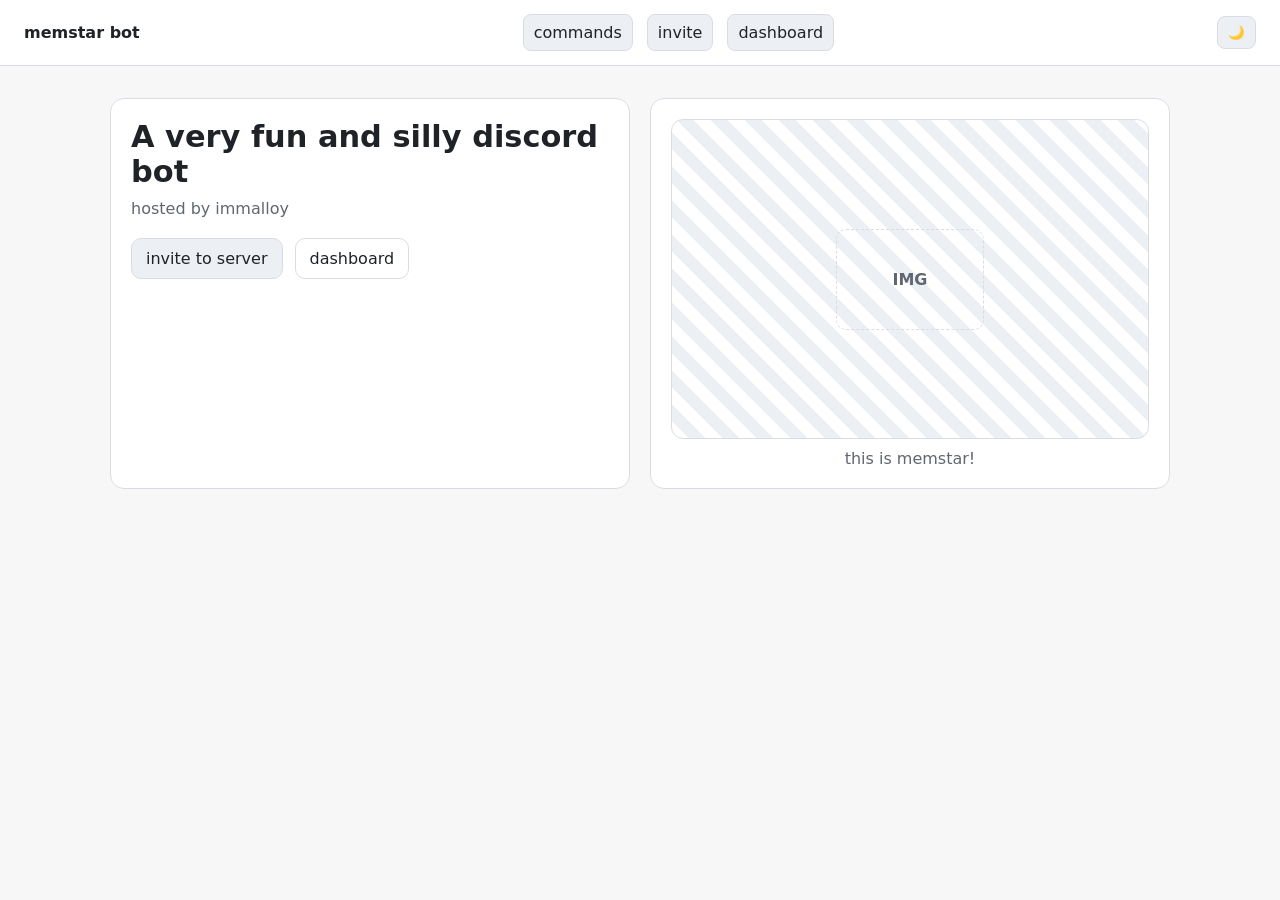
<file: index.html>
<!doctype html>
<html lang="en">
<head>
  <meta charset="UTF-8" />
  <meta name="viewport" content="width=device-width, initial-scale=1.0" />
  <title>Memstar Bot</title>
  <link rel="stylesheet" href="/styles.css" />
</head>
<body>
  <header class="topbar">
    <div class="brand">memstar bot</div>
    <nav>
      <a href="__COMMANDS_URL__" target="_blank" rel="noreferrer">commands</a>
      <a href="__INVITE_URL__" target="_blank" rel="noreferrer">invite</a>
      <a href="__DASHBOARD_URL__" target="_blank" rel="noreferrer">dashboard</a>
    </nav>
    <button id="themeToggle" class="theme-btn" aria-label="Toggle dark mode">🌙</button>
  </header>

  <main class="hero-wrap">
    <section class="left">
      <h1>A very fun and silly discord bot</h1>
      <p class="muted">hosted by immalloy</p>
      <div class="actions">
        <a class="btn" href="__INVITE_URL__" target="_blank" rel="noreferrer">invite to server</a>
        <a class="btn ghost" href="__DASHBOARD_URL__" target="_blank" rel="noreferrer">dashboard</a>
      </div>
    </section>

    <section class="right">
      <div class="img-box">
        <div class="img-placeholder">IMG</div>
      </div>
      <p class="caption">this is memstar!</p>
    </section>
  </main>

  <script src="/script.js"></script>
</body>
</html>
</file>
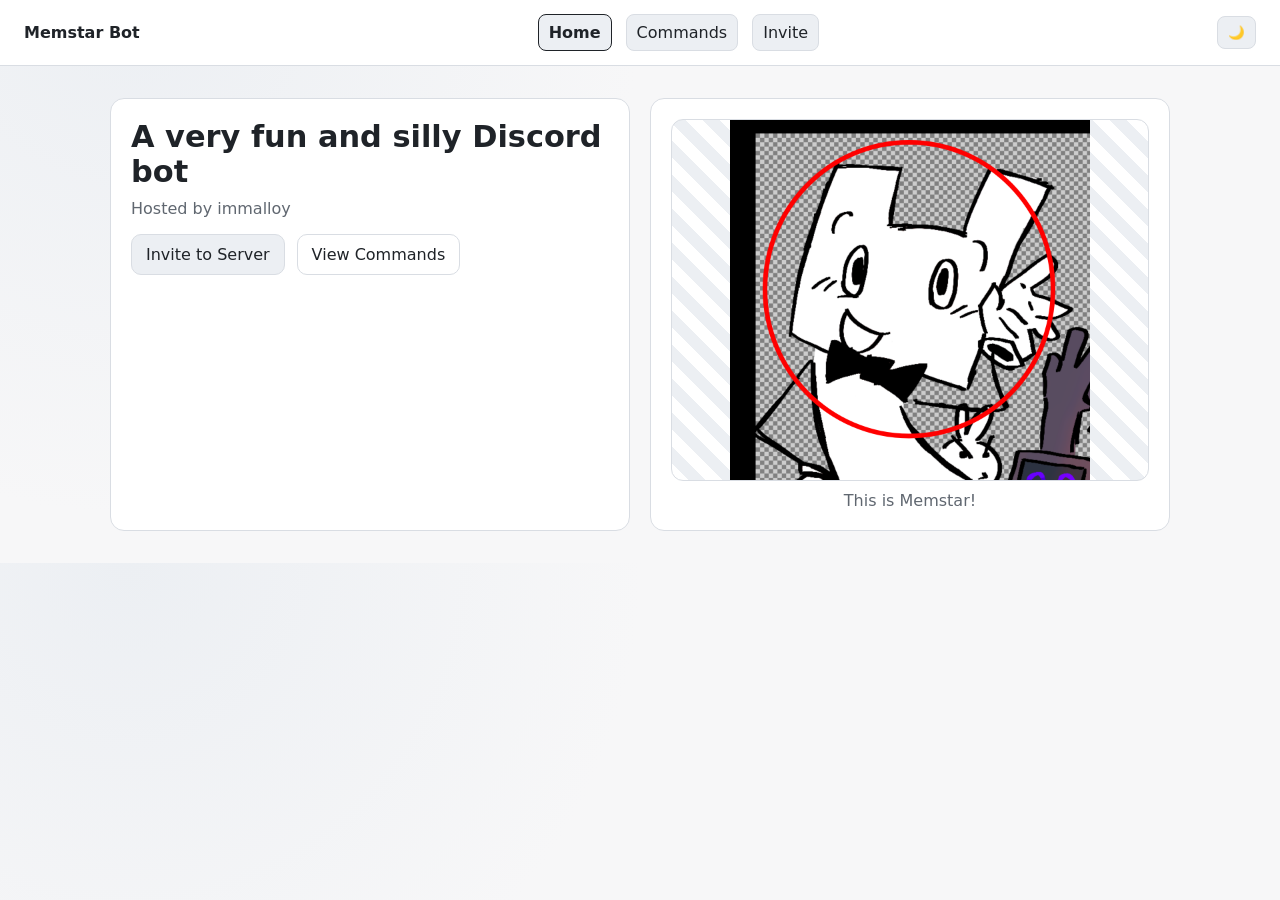
<file: docs/index.html>
<!doctype html>
<html lang="en">
<head>
  <meta charset="UTF-8" />
  <meta name="viewport" content="width=device-width, initial-scale=1.0" />
  <title>Memstar Bot</title>
  <link rel="stylesheet" href="./assets/styles/site.css" />
</head>
<body>
  <header class="topbar">
    <div class="brand">Memstar Bot</div>
    <nav>
      <a href="./index.html" aria-current="page">Home</a>
      <a href="./commands.html">Commands</a>
      <a href="https://discord.com/oauth2/authorize?client_id=1449637196440146114" target="_blank" rel="noreferrer">Invite</a>
    </nav>
    <button id="themeToggle" class="theme-btn" aria-label="Toggle dark mode">🌙</button>
  </header>

  <main class="hero-wrap">
    <section class="left">
      <h1>A very fun and silly Discord bot</h1>
      <p class="muted">Hosted by immalloy</p>
      <div class="actions">
        <a class="btn" href="https://discord.com/oauth2/authorize?client_id=1449637196440146114" target="_blank" rel="noreferrer">Invite to Server</a>
        <a class="btn ghost" href="./commands.html">View Commands</a>
      </div>
    </section>

    <section class="right">
      <div class="img-box">
        <img class="hero-image" src="./assets/images/memstar.png" alt="Memstar bot avatar" />
      </div>
      <p class="caption">This is Memstar!</p>
    </section>
  </main>

  <script src="./assets/scripts/site.js"></script>
</body>
</html>
</file>
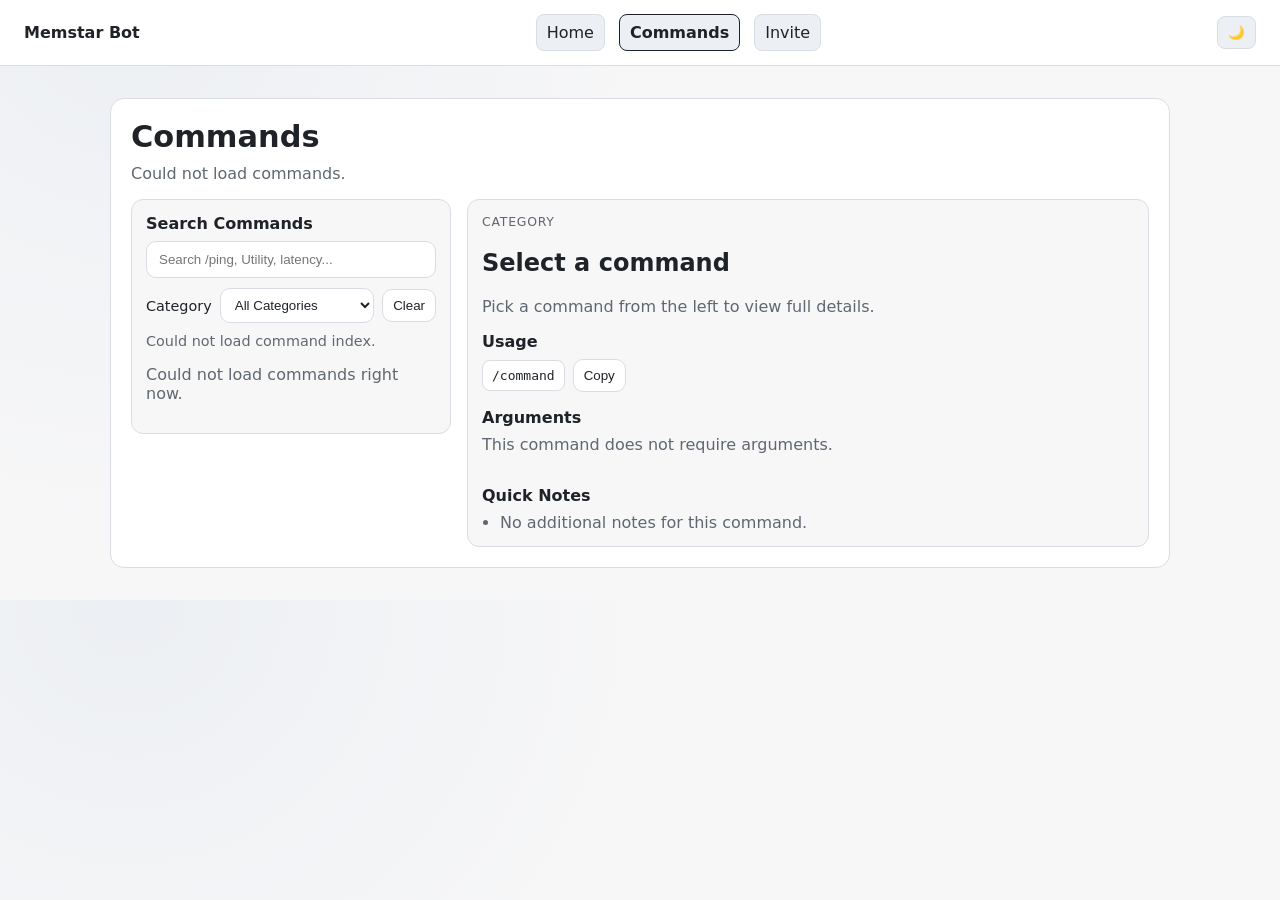
<file: docs/commands.html>
<!doctype html>
<html lang="en">
<head>
  <meta charset="UTF-8" />
  <meta name="viewport" content="width=device-width, initial-scale=1.0" />
  <title>Memstar Bot Commands</title>
  <link rel="stylesheet" href="./assets/styles/site.css" />
</head>
<body>
  <header class="topbar">
    <div class="brand">Memstar Bot</div>
    <nav>
      <a href="./index.html">Home</a>
      <a href="./commands.html" aria-current="page">Commands</a>
      <a href="https://discord.com/oauth2/authorize?client_id=1449637196440146114" target="_blank" rel="noreferrer">Invite</a>
    </nav>
    <button id="themeToggle" class="theme-btn" aria-label="Toggle dark mode">🌙</button>
  </header>

  <main class="page-wrap">
    <section class="panel">
      <h1>Commands</h1>
      <p id="commandsUpdatedAt" class="muted">Loading latest commands...</p>
      <div class="commands-layout">
        <aside class="commands-sidebar">
          <label class="search-label" for="commandSearch">Search Commands</label>
          <input id="commandSearch" class="search-input" type="search" placeholder="Search /ping, Utility, latency..." autocomplete="off" />
          <div class="filter-row">
            <label class="small-text" for="categoryFilter">Category</label>
            <select id="categoryFilter" class="category-filter">
              <option value="all">All Categories</option>
            </select>
            <button id="clearSearch" class="chip-btn" type="button">Clear</button>
          </div>
          <p id="commandsCount" class="muted small-text">Loading command index...</p>
          <div id="commandsList" class="command-list" aria-live="polite"></div>
        </aside>

        <section class="command-detail" aria-live="polite">
          <p id="detailCategory" class="detail-category">Category</p>
          <h2 id="detailName">Select a command</h2>
          <p id="detailDescription" class="muted">Pick a command from the left to view full details.</p>

          <div class="detail-block">
            <h3>Usage</h3>
            <div class="usage-row">
              <code id="detailUsage">/command</code>
              <button id="copyUsage" class="chip-btn" type="button">Copy</button>
            </div>
          </div>

          <div class="detail-block">
            <h3>Arguments</h3>
            <div id="detailArgs" class="args-list">
              <p class="muted">This command does not require arguments.</p>
            </div>
          </div>

          <div class="detail-block">
            <h3>Quick Notes</h3>
            <ul id="detailNotes" class="notes-list">
              <li>No additional notes for this command.</li>
            </ul>
          </div>
        </section>
      </div>
    </section>
  </main>

  <script src="./assets/scripts/site.js"></script>
</body>
</html>
</file>
<file: styles.css>
:root {
  --bg: #f7f7f8;
  --panel: #ffffff;
  --text: #1f2328;
  --muted: #606770;
  --line: #d9dde3;
  --btn: #eceff3;
}

:root.dark {
  --bg: #121416;
  --panel: #1b1f24;
  --text: #eef1f5;
  --muted: #a8b0ba;
  --line: #303742;
  --btn: #2a313b;
}

* { box-sizing: border-box; }
body {
  margin: 0;
  font-family: Inter, system-ui, -apple-system, Segoe UI, Roboto, sans-serif;
  background: var(--bg);
  color: var(--text);
}

.topbar {
  display: flex;
  align-items: center;
  justify-content: space-between;
  gap: 12px;
  border-bottom: 1px solid var(--line);
  padding: 14px 24px;
  background: var(--panel);
}
.brand { font-weight: 700; text-transform: lowercase; }
nav { display: flex; gap: 14px; }
nav a {
  color: var(--text);
  text-decoration: none;
  padding: 8px 10px;
  border: 1px solid var(--line);
  border-radius: 8px;
  background: var(--btn);
}
.theme-btn {
  border: 1px solid var(--line);
  background: var(--btn);
  color: var(--text);
  border-radius: 8px;
  padding: 8px 10px;
  cursor: pointer;
}

.hero-wrap {
  max-width: 1100px;
  margin: 32px auto;
  padding: 0 20px;
  display: grid;
  grid-template-columns: 1fr 1fr;
  gap: 20px;
}
.left, .right {
  border: 1px solid var(--line);
  background: var(--panel);
  border-radius: 14px;
  padding: 20px;
}
h1 { font-size: 1.9rem; margin: 0 0 10px; }
.muted { color: var(--muted); margin: 0 0 20px; }
.actions { display: flex; gap: 12px; flex-wrap: wrap; }
.btn {
  display: inline-block;
  border: 1px solid var(--line);
  border-radius: 10px;
  text-decoration: none;
  color: var(--text);
  background: var(--btn);
  padding: 10px 14px;
}
.btn.ghost { background: transparent; }

.img-box {
  border: 1px solid var(--line);
  border-radius: 12px;
  min-height: 320px;
  display: grid;
  place-items: center;
  background: repeating-linear-gradient(45deg, var(--panel), var(--panel) 12px, var(--btn) 12px, var(--btn) 24px);
}
.img-placeholder {
  border: 1px dashed var(--line);
  padding: 40px 55px;
  border-radius: 10px;
  color: var(--muted);
  font-weight: 700;
}
.caption { text-align: center; color: var(--muted); margin: 10px 0 0; }

@media (max-width: 840px) {
  .hero-wrap { grid-template-columns: 1fr; }
  nav { display: none; }
}
</file>
<file: docs/assets/styles/site.css>
:root {
  --bg: #f7f7f8;
  --panel: #ffffff;
  --text: #1f2328;
  --muted: #606770;
  --line: #d9dde3;
  --btn: #eceff3;
}

:root.dark {
  --bg: #121416;
  --panel: #1b1f24;
  --text: #eef1f5;
  --muted: #a8b0ba;
  --line: #303742;
  --btn: #2a313b;
}

* { box-sizing: border-box; }

body {
  margin: 0;
  font-family: Inter, system-ui, -apple-system, Segoe UI, Roboto, sans-serif;
  background: radial-gradient(circle at 10% 0%, var(--btn) 0%, var(--bg) 40%);
  color: var(--text);
  transition: background-color 260ms ease, color 260ms ease;
}

.topbar {
  display: flex;
  align-items: center;
  justify-content: space-between;
  gap: 12px;
  border-bottom: 1px solid var(--line);
  padding: 14px 24px;
  background: var(--panel);
  transition: background-color 260ms ease, border-color 260ms ease;
}

.brand { font-weight: 700; }

nav { display: flex; gap: 14px; }

nav a {
  color: var(--text);
  text-decoration: none;
  padding: 8px 10px;
  border: 1px solid var(--line);
  border-radius: 8px;
  background: var(--btn);
  transition: background-color 220ms ease, border-color 220ms ease, color 220ms ease, transform 180ms ease;
}

nav a:hover {
  transform: translateY(-1px);
}

nav a[aria-current='page'] {
  border-color: var(--text);
  font-weight: 600;
}

.theme-btn {
  border: 1px solid var(--line);
  background: var(--btn);
  color: var(--text);
  border-radius: 8px;
  padding: 8px 10px;
  cursor: pointer;
  transition: background-color 220ms ease, border-color 220ms ease, color 220ms ease, transform 180ms ease;
}

.theme-btn:hover {
  transform: translateY(-1px);
}

.hero-wrap {
  max-width: 1100px;
  margin: 32px auto;
  padding: 0 20px;
  display: grid;
  grid-template-columns: 1fr 1fr;
  gap: 20px;
}

.left,
.right,
.panel {
  border: 1px solid var(--line);
  background: var(--panel);
  border-radius: 14px;
  padding: 20px;
  transition: background-color 260ms ease, border-color 260ms ease;
}

.panel > h1 {
  display: flex;
  align-items: center;
  gap: 10px;
}

h1 { font-size: 1.9rem; margin: 0 0 10px; }

.muted { color: var(--muted); margin: 0 0 16px; }

.actions { display: flex; gap: 12px; flex-wrap: wrap; }

.btn {
  display: inline-block;
  border: 1px solid var(--line);
  border-radius: 10px;
  text-decoration: none;
  color: var(--text);
  background: var(--btn);
  padding: 10px 14px;
  transition: background-color 220ms ease, border-color 220ms ease, color 220ms ease, transform 180ms ease;
}

.btn:hover {
  transform: translateY(-1px);
}

.btn:disabled {
  opacity: 0.6;
  cursor: not-allowed;
  transform: none;
}

.btn.ghost { background: transparent; }

.img-box {
  border: 1px solid var(--line);
  border-radius: 12px;
  min-height: 320px;
  display: grid;
  place-items: center;
  background: repeating-linear-gradient(45deg, var(--panel), var(--panel) 12px, var(--btn) 12px, var(--btn) 24px);
  transition: background 260ms ease, border-color 260ms ease;
}

.hero-image {
  width: min(360px, 100%);
  max-height: 360px;
  object-fit: contain;
  display: block;
}

.caption { text-align: center; color: var(--muted); margin: 10px 0 0; }

.page-wrap {
  max-width: 1100px;
  margin: 32px auto;
  padding: 0 20px;
}

.commands-layout {
  display: grid;
  grid-template-columns: minmax(260px, 320px) 1fr;
  gap: 16px;
  align-items: start;
}

.commands-sidebar,
.command-detail {
  border: 1px solid var(--line);
  border-radius: 12px;
  padding: 14px;
  background: var(--bg);
  transition: background-color 260ms ease, border-color 260ms ease;
}

.commands-sidebar {
  position: sticky;
  top: 14px;
}

.search-label {
  display: block;
  font-weight: 600;
  margin-bottom: 8px;
}

.search-input {
  width: 100%;
  border: 1px solid var(--line);
  border-radius: 10px;
  padding: 10px 12px;
  background: var(--panel);
  color: var(--text);
  margin-bottom: 10px;
  transition: background-color 220ms ease, border-color 220ms ease, color 220ms ease;
}

.small-text { font-size: 0.9rem; }

.filter-row {
  display: grid;
  grid-template-columns: auto 1fr auto;
  align-items: center;
  gap: 8px;
  margin-bottom: 10px;
}

.category-filter {
  border: 1px solid var(--line);
  border-radius: 10px;
  padding: 8px 10px;
  background: var(--panel);
  color: var(--text);
}

.chip-btn {
  border: 1px solid var(--line);
  border-radius: 10px;
  background: var(--panel);
  color: var(--text);
  padding: 8px 10px;
  cursor: pointer;
  transition: background-color 220ms ease, border-color 220ms ease, color 220ms ease, transform 180ms ease;
}

.chip-btn:hover {
  transform: translateY(-1px);
}

.command-list {
  display: grid;
  gap: 8px;
  max-height: 480px;
  overflow: auto;
  padding-right: 2px;
}

.command-link {
  text-align: left;
  border: 1px solid var(--line);
  border-radius: 10px;
  background: var(--panel);
  color: var(--text);
  padding: 9px 10px;
  cursor: pointer;
  transition: background-color 220ms ease, border-color 220ms ease, color 220ms ease, transform 180ms ease;
}

.command-link .command-mini {
  display: block;
  font-size: 0.78rem;
  color: var(--muted);
  margin-top: 4px;
}

.command-link:hover {
  transform: translateY(-1px);
}

.command-link.active {
  border-color: var(--text);
  background: var(--btn);
}

.command-link.pinned {
  border-color: #b57a1a;
  box-shadow: inset 0 0 0 1px rgba(181, 122, 26, 0.25);
}

.detail-category {
  margin: 0 0 8px;
  color: var(--muted);
  text-transform: uppercase;
  letter-spacing: 0.06em;
  font-size: 0.78rem;
}

.detail-block {
  margin-top: 16px;
}

.detail-block h3 {
  margin: 0 0 8px;
  font-size: 1rem;
}

.detail-block code {
  display: inline-block;
  border: 1px solid var(--line);
  border-radius: 8px;
  padding: 7px 9px;
  background: var(--panel);
  transition: background-color 260ms ease, border-color 260ms ease;
}

.usage-row {
  display: flex;
  gap: 8px;
  align-items: center;
  flex-wrap: wrap;
}

.args-list {
  display: grid;
  gap: 8px;
}

.arg-item {
  border: 1px solid var(--line);
  border-radius: 10px;
  background: var(--panel);
  padding: 10px;
  transition: background-color 260ms ease, border-color 260ms ease;
}

.arg-meta {
  display: flex;
  gap: 6px;
  flex-wrap: wrap;
  margin-bottom: 6px;
}

.arg-type {
  display: inline-block;
  border: 1px solid var(--line);
  border-radius: 999px;
  font-size: 0.72rem;
  padding: 3px 8px;
  background: var(--btn);
}

@media (prefers-reduced-motion: reduce) {
  * {
    transition: none !important;
  }
}

.arg-badge {
  display: inline-block;
  border-radius: 999px;
  font-size: 0.72rem;
  padding: 3px 8px;
  margin-bottom: 6px;
  border: 1px solid var(--line);
}

.arg-badge.required {
  background: #f4e5d8;
  color: #5b3311;
}

.arg-badge.optional {
  background: #ddebf8;
  color: #13395f;
}

.arg-hint {
  margin: 6px 0 0;
}

.notes-list {
  margin: 0;
  padding-left: 18px;
  color: var(--muted);
}

@media (max-width: 840px) {
  .hero-wrap { grid-template-columns: 1fr; }
  .commands-layout { grid-template-columns: 1fr; }
  .command-list { max-height: 300px; }
  .topbar {
    flex-wrap: wrap;
    justify-content: center;
  }

  nav {
    width: 100%;
    justify-content: center;
    flex-wrap: wrap;
  }
}
</file>
